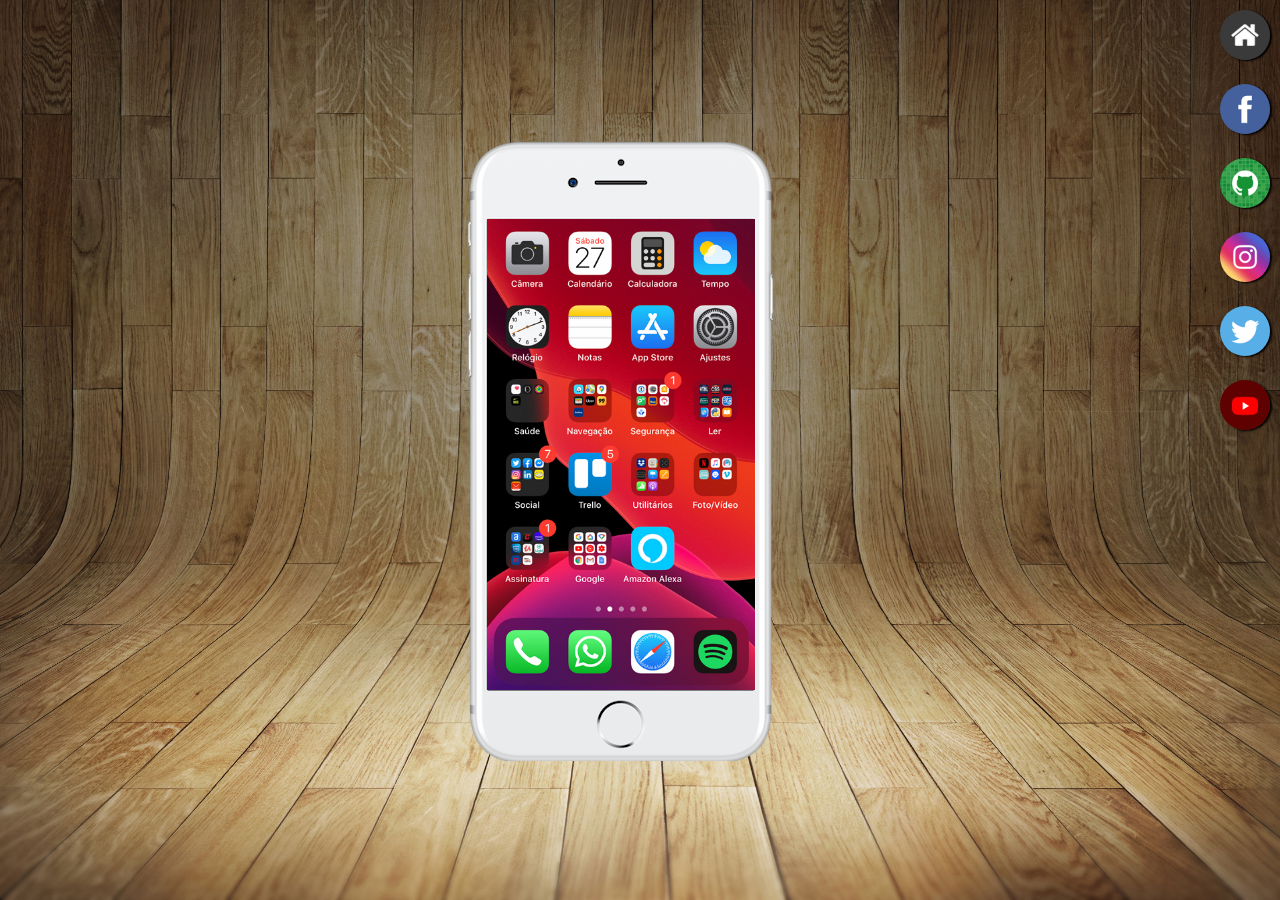
<file: index.html>
<!DOCTYPE html>
<html lang="pt-br">
<head>
    <meta charset="UTF-8">
    <meta name="viewport" content="width=device-width, initial-scale=1.0">
    <title>Redes sociais</title>
    <link rel="stylesheet" href="estilo/style.css">
</head>
<body>
    <main>
        <section id="telefone">
            <iframe src="home.html" frameborder="0" name="tela" id="tela" ></iframe>
        </section>
        <section id="redes">
         <a href="home.html" target="tela"><img src="imagens/logo-home.jpg" alt="logo home"></a> <br>
         <a href="facebook.html" target="tela"><img src="imagens/logo-facebook.jpg" alt=""></a> <br>
         <a href="" target="tela"><img src="imagens/logo-github.jpg" alt=""></a> <br>
         <a href="" target="tela"><img src="imagens/logo-instagram.jpg" alt=""></a> <br>
         <a href="" target="tela"><img src="imagens/logo-twitter.jpg" alt=""></a> <br>
         <a href="" target="tela"><img src="imagens/logo-youtube.jpg" alt=""></a>
        </section>
    </main>
</html>
</file>
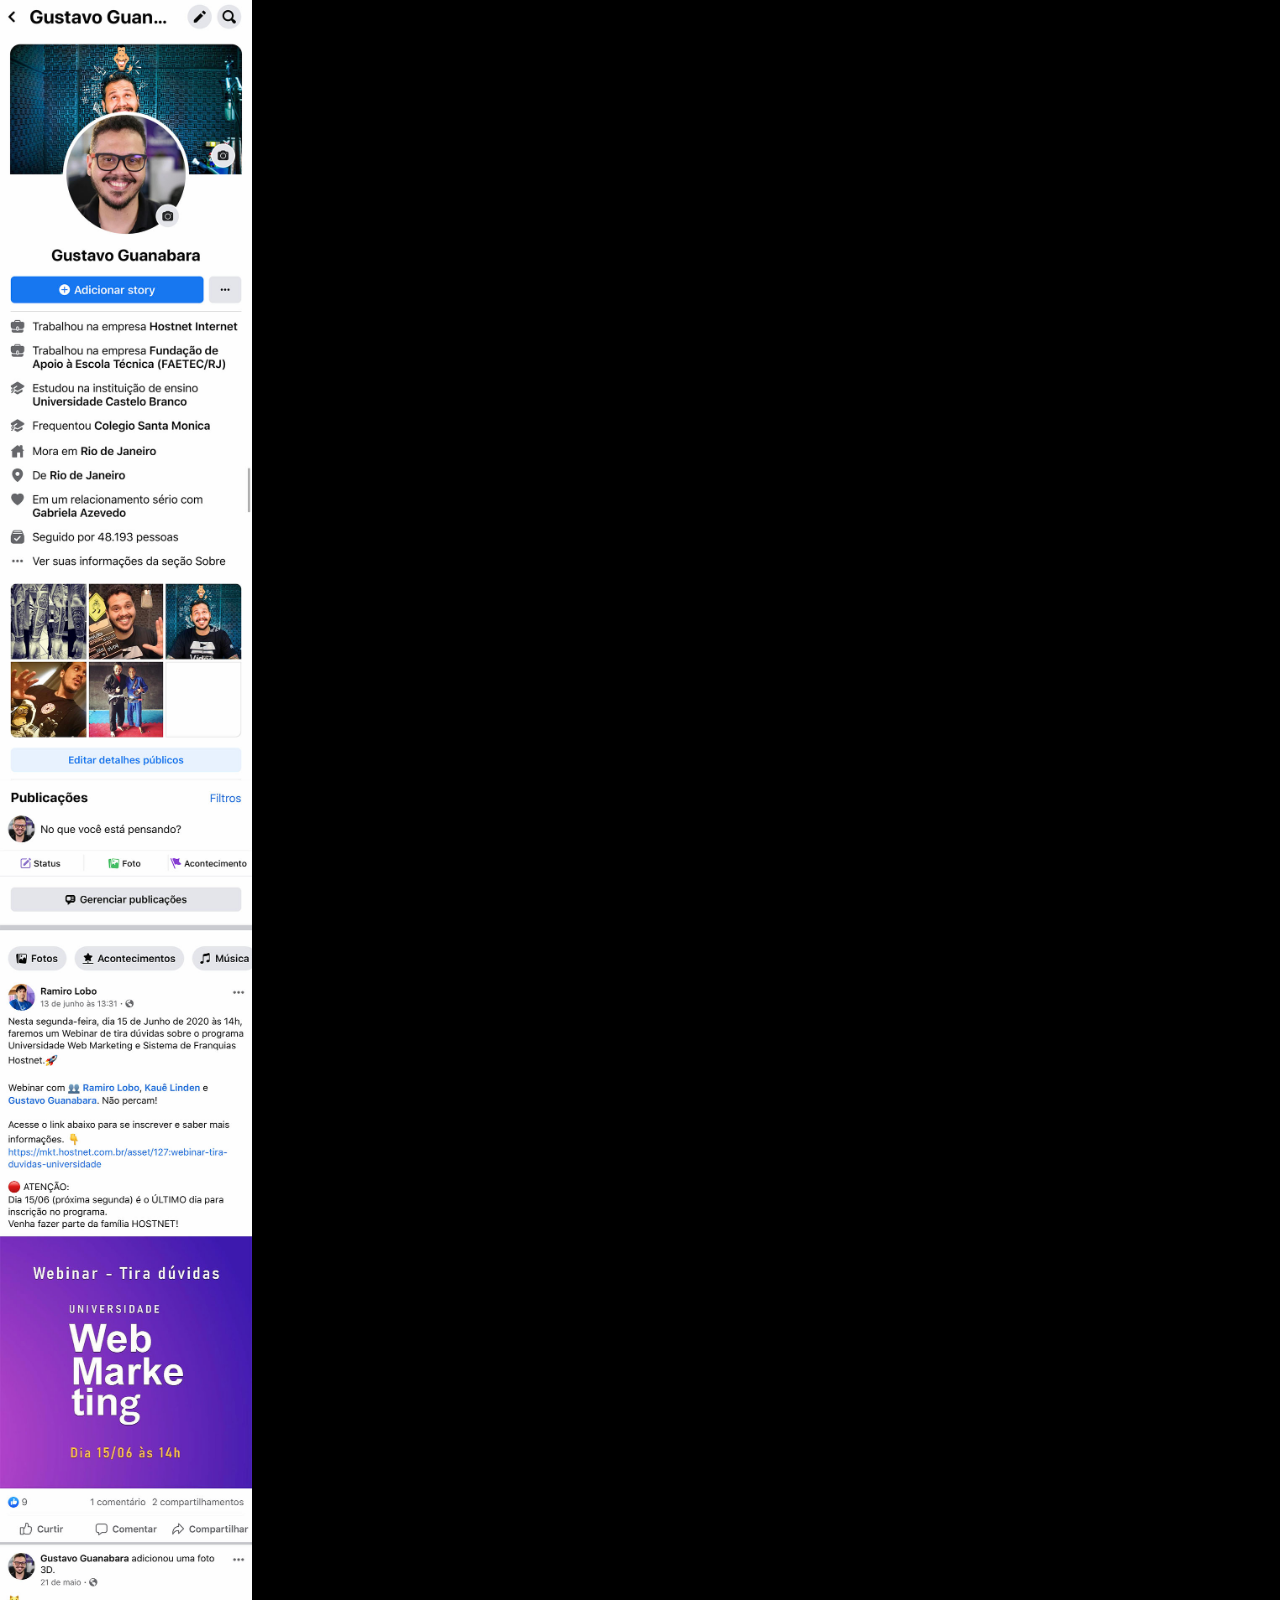
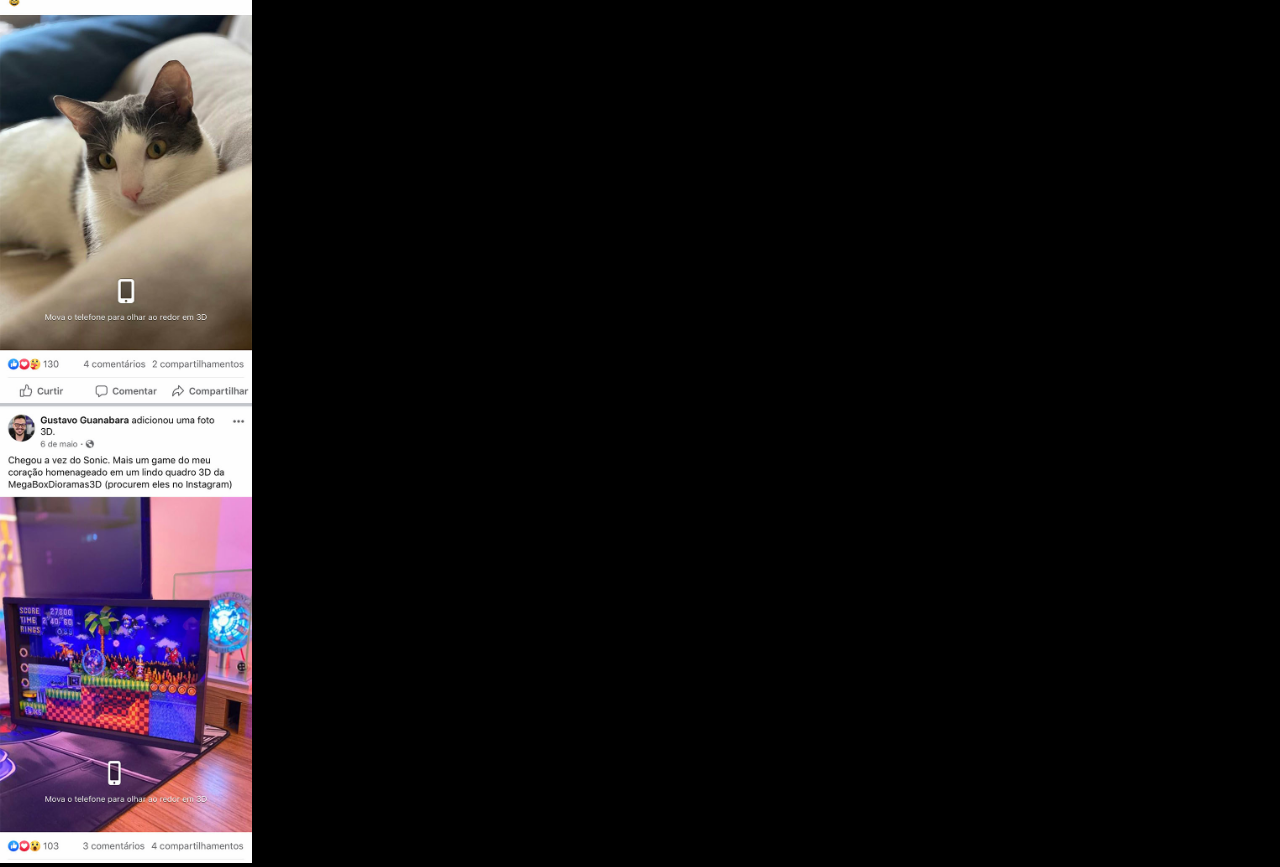
<file: facebook.html>
<!DOCTYPE html>
<html lang="pt-br">
<head>
    <meta charset="UTF-8">
    <meta name="viewport" content="width=device-width, initial-scale=1.0">
    <title>facebook</title>
    <style>
        *{
            margin: 0px;
        }
        body{
            background-color: black;
        }
         img{
            width:251.5px;
        }
    </style>
</head>
<body>
    <img src="imagens/tela-facebook.jpg" alt="">
</body>
</html>
</file>
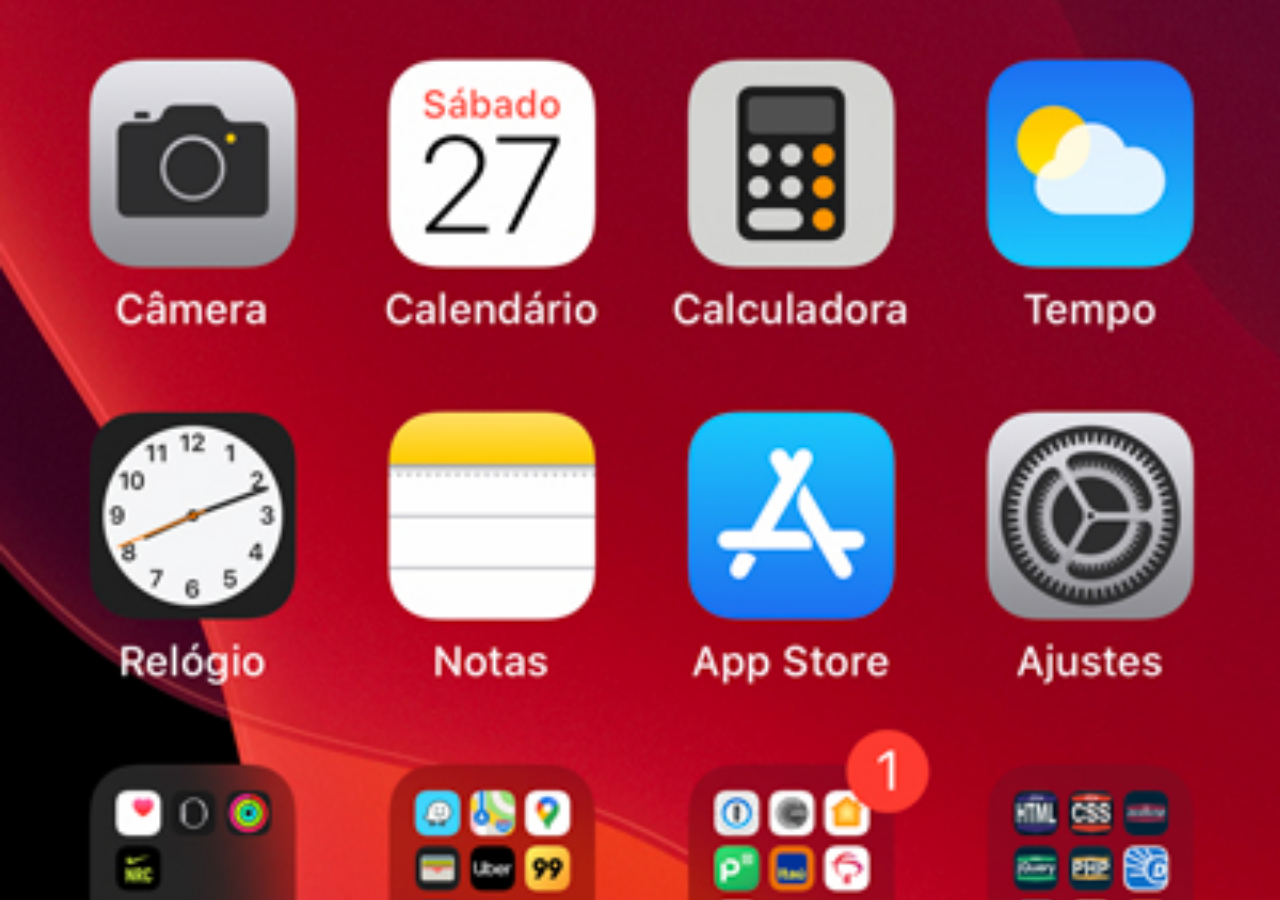
<file: home.html>
<!DOCTYPE html>
<html lang="pt-br">
<head>
    <meta charset="UTF-8">
    <meta name="viewport" content="width=device-width, initial-scale=1.0">
    <title>home</title>
    <style>
        *{
            margin: 0px;
            padding: 0px;
        }
        body{
            width: 100vh;
            height: 100vh;
            background: rgb(0, 0, 0) url("imagens/tela-home.jpg") no-repeat top center;
            background-size: cover;
        }
    </style>
</head>
<body>
    
</body>
</html>
</file>
<file: estilo/style.css>
*{
    margin: 0px;
}

html,body{
    background-image: url(../imagens/fundo-madeira.jpg);
    background-size: cover;
    background-attachment:fixed ;
    background-position: bottom center;
    height: 100vh;
}
main{
    height: 100vh;
    position: relative;
}
#telefone{
    height: 622px;
    width: 350px;
    position: absolute;
    top: 50%;
    left: 50%;
    transform: translate(-50%,-50%);
    background: url(../imagens/frame-iphone.png) no-repeat;
}
#tela{
    position:relative;
    top: 80px;
    left: 22px;
    width: 268px;
    height: 471px;
}
section#redes{
    text-align:right;
}
section#redes img{
    width: 50px;
    margin: 10px;
    border-radius:50%;
    box-shadow: 2px 1px 2px black;
    box-sizing: border-box;
    
}
section#redes img:hover{
    border: 2px solid white;
    transform: translate(-3px,-3px);
    transition: transform 0.3s;

}
</file>
